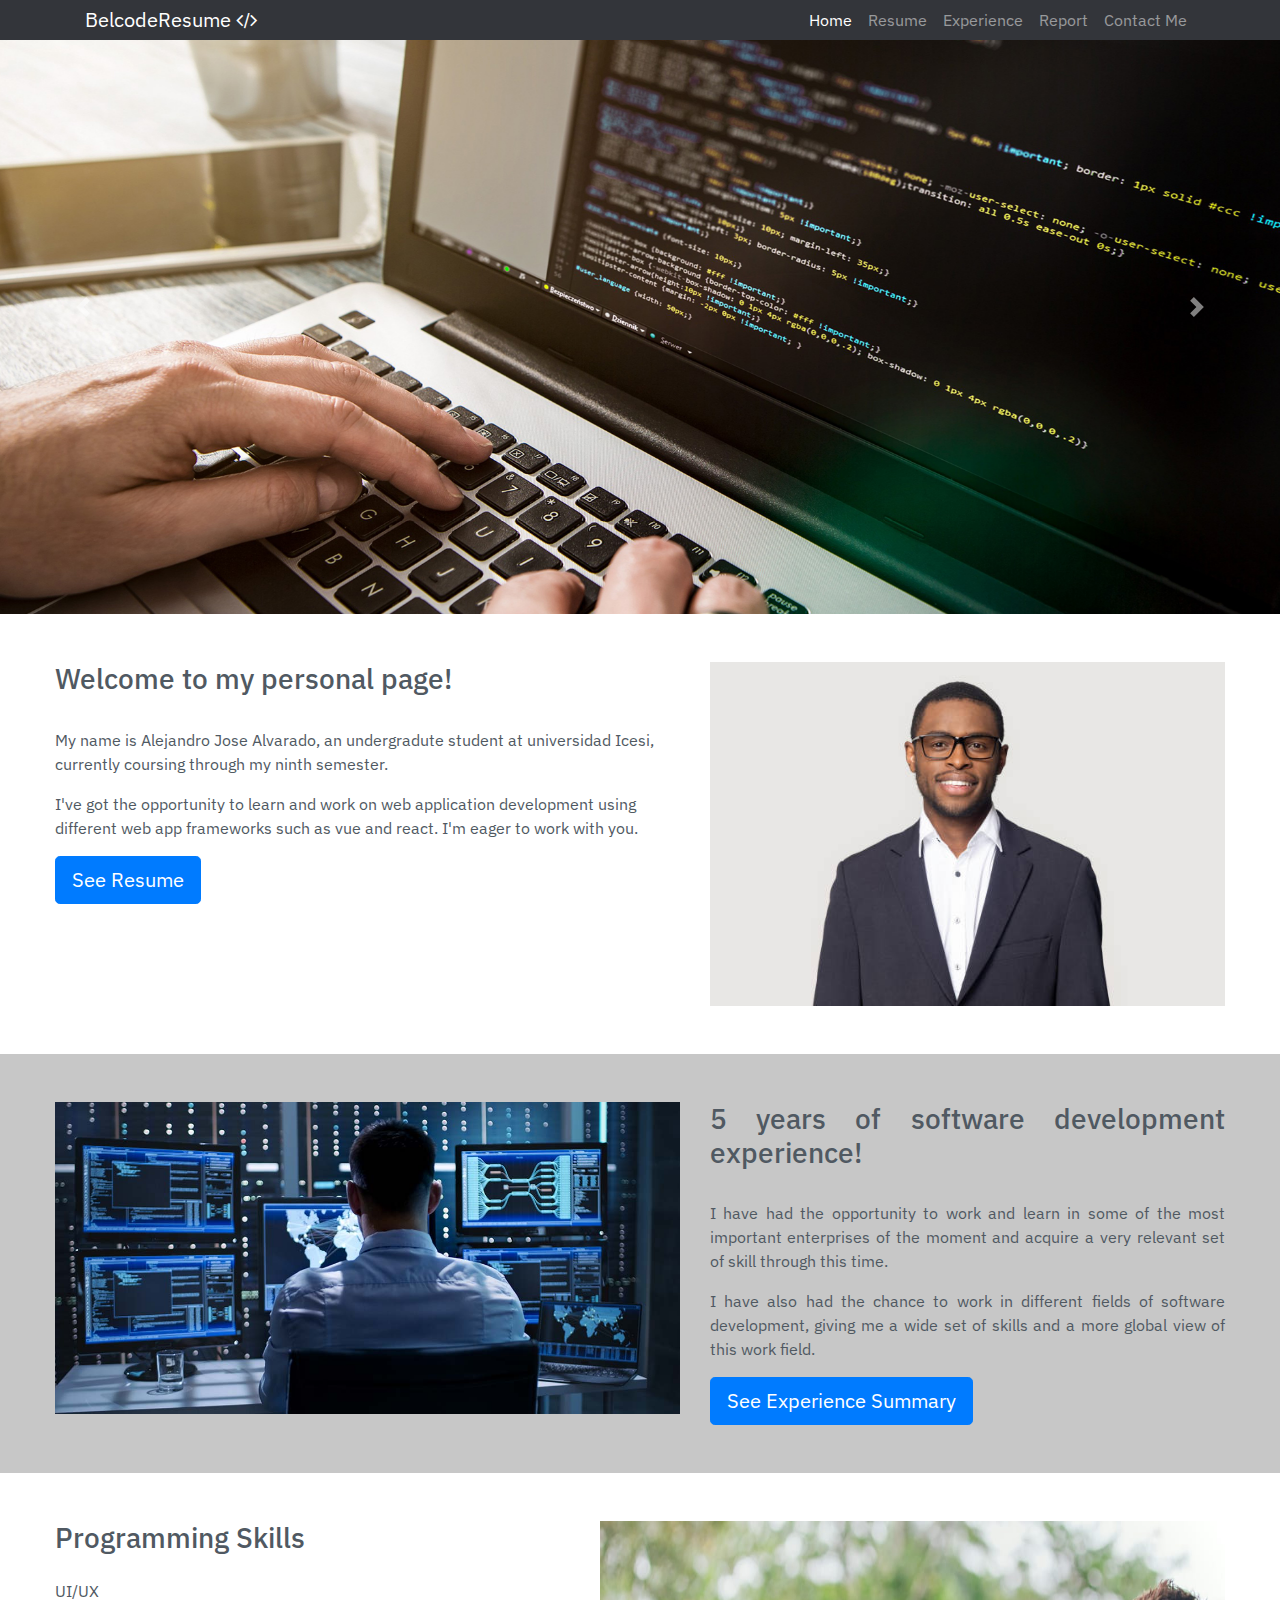
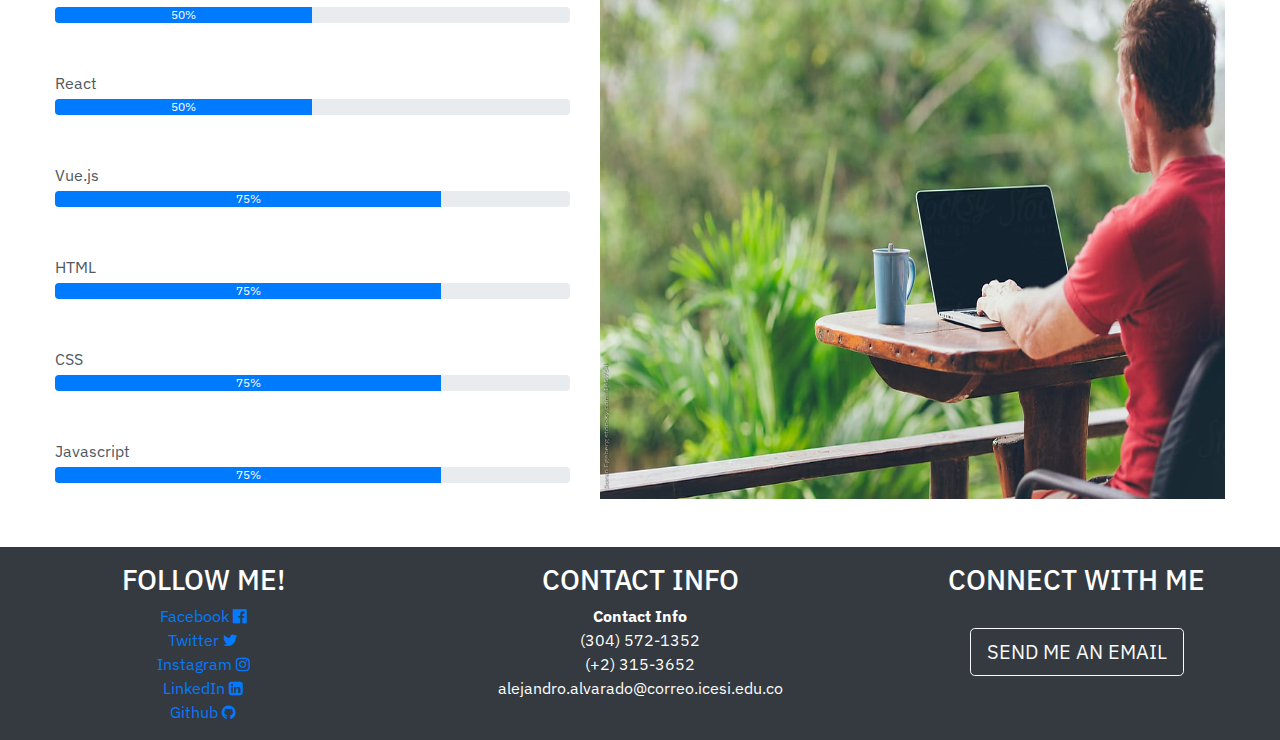
<file: index.html>
<!DOCTYPE html>
<html lang="en">

<head>
    <meta charset="UTF-8">
    <meta name="viewport" content="width=device-width, initial-scale=1.0">
    <title>Document</title>
    <link rel="stylesheet" href="https://stackpath.bootstrapcdn.com/bootstrap/4.5.2/css/bootstrap.min.css"
        integrity="sha384-JcKb8q3iqJ61gNV9KGb8thSsNjpSL0n8PARn9HuZOnIxN0hoP+VmmDGMN5t9UJ0Z" crossorigin="anonymous">
    <link rel="stylesheet" href="https://stackpath.bootstrapcdn.com/font-awesome/4.7.0/css/font-awesome.min.css"
        integrity="sha384-wvfXpqpZZVQGK6TAh5PVlGOfQNHSoD2xbE+QkPxCAFlNEevoEH3Sl0sibVcOQVnN" crossorigin="anonymous">
    <link rel="stylesheet" href="style.css">
</head>

<body>
    <nav class="navbar navbar-expand-sm navbar-dark bg-blue py-0 fixed-top">
        <div class="container">
            <a class="navbar-brand" href="#">BelcodeResume <i class="fa fa-code" aria-hidden="true"></i>
            </a>
            <button class="navbar-toggler" type="button" data-toggle="collapse" data-target="#navbarNav"
                aria-controls="navbarNav" aria-expanded="false" aria-label="Toggle navigation">
                <span class="navbar-toggler-icon"></span>
            </button>
            <div class="collapse navbar-collapse" id="navbarNav">
                <ul class="navbar-nav ml-auto">
                    <li class="nav-item active">
                        <a class="nav-link" href="index.html">Home<span class="sr-only">(current)</span></a>
                    </li>
                    <li class="nav-item">
                        <a class="nav-link" href="resume.html">Resume</a>
                    </li>
                    <li class="nav-item">

                        <a class="nav-link" href="experience.html">Experience
                        </a>
                    </li>
                    <li class="nav-item">
                        <a class="nav-link" href="report.html">Report</a>
                    </li>
                    <li class="nav-item">
                        <a class="nav-link" href="contactus.html">Contact Me</a>
                    </li>
                </ul>
            </div>
        </div>
    </nav>

    <div class="row justify-content-center">
        <div class="carousel slide" data-ride="carousel" id="car">
            <div class="carousel-inner">
                <div class="carousel-item active"><img src="imgs/writing2.jpg"></div>
                <div class="carousel-item"><img src="imgs/react2.png"></div>
                <div class="carousel-item"><img src="imgs/music2.jpg"></div>
            </div>
            <a class="carousel-control-prev" href="#car" role="button" data-slide="prev">
                <span class="carousel-control-prev-icon" aria-hidden="true"></span>
                <span class="sr-only">Previous</span>
            </a>
            <a class="carousel-control-next" href="#car" role="button" data-slide="next">
                <span class="carousel-control-next-icon" aria-hidden="true"></span>
                <span class="sr-only">Next</span>
            </a>
        </div>

    </div>


    <div class="row justify-content-center py-5">
        <div class="col-lg-6">
            <h3 class="pb-4">Welcome to my personal page!</h3>
            <p>My name is Alejandro Jose Alvarado, an undergradute student at universidad Icesi, currently coursing
                through
                my ninth semester.</p>
            <p>I've got the opportunity to learn and work on web application development using different web app
                frameworks such as vue and react. I'm eager to work with you.</p><a class="btn btn-primary btn-lg"
                href="resume.html">See Resume</a>
        </div>

        <div class="col-lg-5"><img class="img-fluid" src="imgs/black.jpg">
        </div>
    </div>



    <div class="row justify-content-center py-5" id="row1">
        <div class="col-lg-6 "><img class="img-fluid" src="imgs/programando.jpg">
        </div>
        <div class="col-lg-5 text-justify">
            <h3 class="pb-4 ">5 years of software development experience!</h3>
            <p>I have had the opportunity to work and learn in some of the most important enterprises of the moment and
                acquire a very relevant set of skill through this time.</p>
            <p>I have also had the chance to work in different fields of software development, giving me a wide set of
                skills and a more global view of this work field.</p><a class="btn btn-primary btn-lg"
                href="experience.html">See Experience Summary</a>
        </div>


    </div>

    <div class="row justify-content-center py-5">
        <div class="col-lg-5">
            <h3 class="mb-4">Programming Skills</h3>
            <div class="row mb-5 ">
                <div class="col">
                    UI/UX<div class="progress mt-1" id="prog">
                        <div class="progress-bar w-50" role="progressbar" aria-valuenow="50" aria-valuemin="0"
                            aria-valuemax="100">50%</div>
                    </div>
                </div>
                
            </div>
            <div class="row mt-4 mb-5">
                <div class="col">
                    React<div class="progress mt-1" id="prog">
                        <div class="progress-bar w-50" role="progressbar" aria-valuenow="50" aria-valuemin="0"
                            aria-valuemax="100">50%</div>
                    </div>
                </div>
                
            </div>
            <div class="row mt-4 mb-5">
                <div class="col">
                    Vue.js<div class="progress mt-1" id="prog">
                        <div class="progress-bar w-75" role="progressbar" aria-valuenow="50" aria-valuemin="0"
                            aria-valuemax="100">75%</div>
                    </div>
                </div>
                
            </div>
            <div class="row mt-4 mb-5">
                <div class="col">
                    HTML<div class="progress mt-1" id="prog">
                        <div class="progress-bar w-75" role="progressbar" aria-valuenow="50" aria-valuemin="0"
                            aria-valuemax="100">75%</div>
                    </div>
                </div>
                
            </div>
            <div class="row mt-4 mb-5">
                <div class="col">
                    CSS<div class="progress mt-1" id="prog">
                        <div class="progress-bar w-75" role="progressbar" aria-valuenow="50" aria-valuemin="0"
                            aria-valuemax="100">75%</div>
                    </div>
                </div>
                
            </div>
            <div class="row mt-4 mb-3">
                <div class="col">
                    Javascript<div class="progress mt-1" id="prog">
                        <div class="progress-bar w-75" role="progressbar" aria-valuenow="50" aria-valuemin="0"
                            aria-valuemax="100">75%</div>
                    </div>
                </div>
                
            </div>
        </div>

        <div class="col-lg-6"><img class="img-fluid" src="imgs/skills.jpg" id="skills">
        </div>
    </div>

    <footer>

        <div class="row text-center py-3 bg-dark text-white">
            <div class="col-md-3 ml-auto">
                <h3 class="text-center">FOLLOW ME!</h3>
                <a href="https://www.facebook.com/alejandro.alvarado.505523">Facebook <i class="fa fa-facebook-official" aria-hidden="true"></i></a><br>

                <a href="index.html">Twitter <i class="fa fa-twitter" aria-hidden="true"></i>
                </a><br>

                <a href="index.html">Instagram <i class="fa fa-instagram" aria-hidden="true"></i></a><br>

                <a href="https://www.linkedin.com/in/alejandroalvaradobar/">LinkedIn <i class="fa fa-linkedin-square"
                        aria-hidden="true"></i></a><br>

                <a href="https://github.com/AlejoAlvarado">Github <i class="fa fa-github" aria-hidden="true"></i></a>


            </div>
            <div class="col-md-4 ml-auto">
                <h3 class="text-center">CONTACT INFO</h3><strong>Contact Info</strong>
                <p>(304) 572-1352<br>
                    (+2) 315-3652<br>
                    alejandro.alvarado@correo.icesi.edu.co</p>
            </div>
            <div class="col-md-4 pb-5">
                <h3 class="text-center">CONNECT WITH ME</h3><br>
                <a class="btn btn-outline-light btn-lg" href="contactus.html">SEND ME AN EMAIL</a>
            </div>

        </div>
        <!--- End of Container -->
    </footer>



    <script src="https://code.jquery.com/jquery-3.5.1.slim.min.js"
        integrity="sha384-DfXdz2htPH0lsSSs5nCTpuj/zy4C+OGpamoFVy38MVBnE+IbbVYUew+OrCXaRkfj"
        crossorigin="anonymous"></script>
    <script src="https://cdn.jsdelivr.net/npm/popper.js@1.16.1/dist/umd/popper.min.js"
        integrity="sha384-9/reFTGAW83EW2RDu2S0VKaIzap3H66lZH81PoYlFhbGU+6BZp6G7niu735Sk7lN"
        crossorigin="anonymous"></script>
    <script src="https://stackpath.bootstrapcdn.com/bootstrap/4.5.2/js/bootstrap.min.js"
        integrity="sha384-B4gt1jrGC7Jh4AgTPSdUtOBvfO8shuf57BaghqFfPlYxofvL8/KUEfYiJOMMV+rV"
        crossorigin="anonymous"></script>
</body>

</html>
</file>
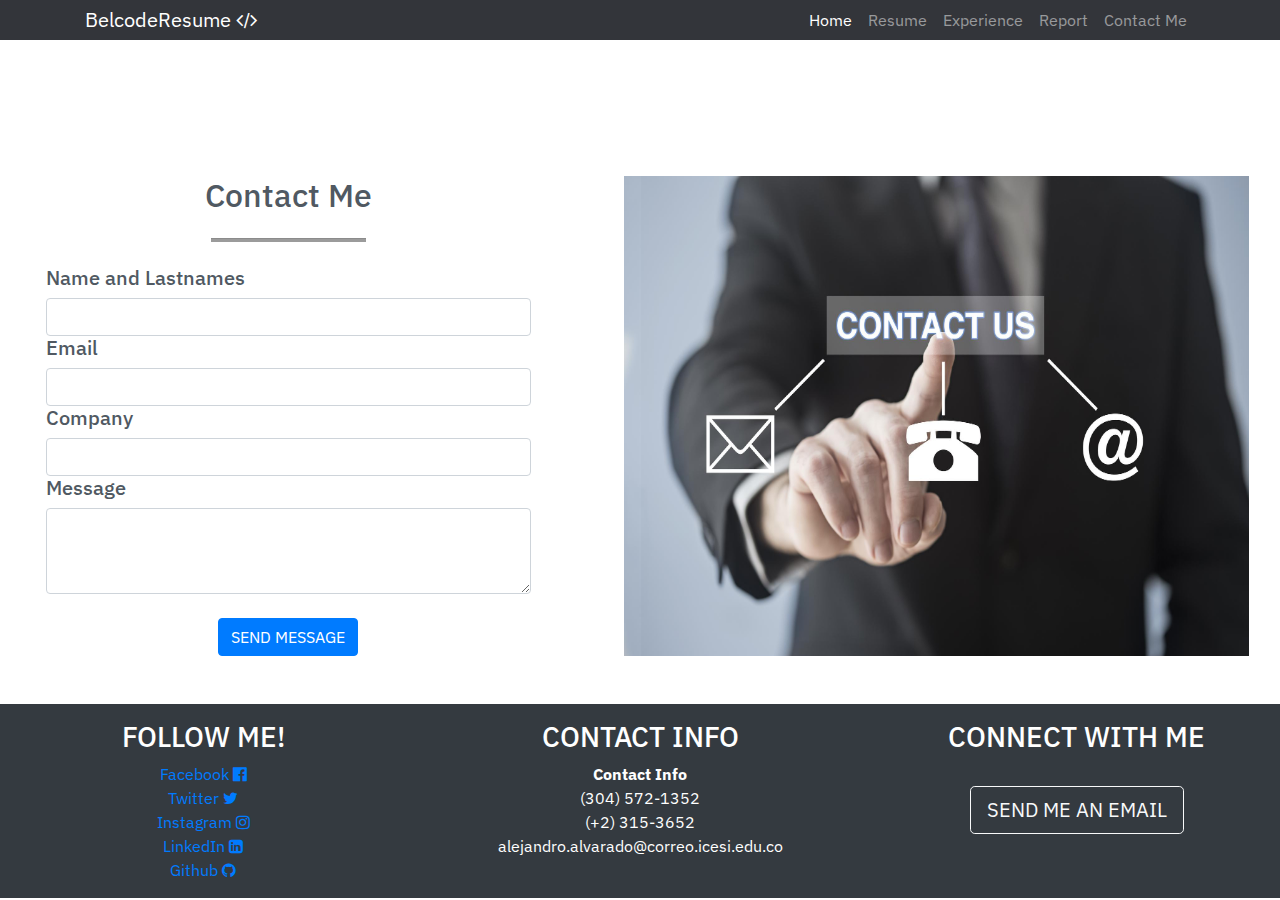
<file: contactus.html>
<!DOCTYPE html>
<html lang="en">

<head>
    <meta charset="UTF-8">
    <meta name="viewport" content="width=device-width, initial-scale=1.0">
    <title>Document</title>
    <link rel="stylesheet" href="https://stackpath.bootstrapcdn.com/bootstrap/4.5.2/css/bootstrap.min.css"
        integrity="sha384-JcKb8q3iqJ61gNV9KGb8thSsNjpSL0n8PARn9HuZOnIxN0hoP+VmmDGMN5t9UJ0Z" crossorigin="anonymous">
    <link rel="stylesheet" href="https://stackpath.bootstrapcdn.com/font-awesome/4.7.0/css/font-awesome.min.css"
        integrity="sha384-wvfXpqpZZVQGK6TAh5PVlGOfQNHSoD2xbE+QkPxCAFlNEevoEH3Sl0sibVcOQVnN" crossorigin="anonymous">
    <link rel="stylesheet" href="style.css">
</head>

<body>
    <nav class="navbar navbar-expand-sm navbar-dark bg-blue py-0 fixed-top">
        <div class="container">
            <a class="navbar-brand" href="#">BelcodeResume <i class="fa fa-code" aria-hidden="true"></i>
            </a>
            <button class="navbar-toggler" type="button" data-toggle="collapse" data-target="#navbarNav"
                aria-controls="navbarNav" aria-expanded="false" aria-label="Toggle navigation">
                <span class="navbar-toggler-icon"></span>
            </button>
            <div class="collapse navbar-collapse" id="navbarNav">
                <ul class="navbar-nav ml-auto">
                    <li class="nav-item active">
                        <a class="nav-link" href="index.html">Home<span class="sr-only">(current)</span></a>
                    </li>
                    <li class="nav-item">
                        <a class="nav-link" href="resume.html">Resume</a>
                    </li>
                    <li class="nav-item">

                        <a class="nav-link" href="experience.html">Experience
                        </a>
                    </li>
                    <li class="nav-item">
                        <a class="nav-link" href="report.html">Report</a>
                    </li>
                    <li class="nav-item">
                        <a class="nav-link" href="contactus.html">Contact Me</a>
                    </li>
                </ul>
            </div>
        </div>
    </nav>

    <div class="row justify-content-center py-5" id="rowcontact">
        <div class="col-lg-5 text-justify">
            <h2 class="text-center">Contact Me</h2>
            <hr class="my-4" id="hrcont">
            <div class="container">
                <h5 id="context">Name and Lastnames</h5>
                <input type="text" aria-label="First name" class="form-control" id="contactext">
                <h5 id="context">Email</h5>
                <input type="text" aria-label="Last name" class="form-control" id="contactext">
                <h5 id="context">Company</h5>
                <input type="text" aria-label="Last name" class="form-control" id="contactext">
                <h5 id="context">Message</h5>
                <textarea rows="3" aria-label="Last name" class="form-control" id="contactext"></textarea>

                <div class="text-center">
                    <a class="btn btn-primary btn-large mt-4" href="#">SEND MESSAGE</a>
                </div>
            </div>
        </div>
        <div class="col-lg-6 ml-5">
            <img class="img-fluid" src="imgs/contact.jpg" id="contact">

        </div>


    </div>


    <footer>

        <div class="row text-center py-3 bg-dark text-white">
            <div class="col-md-3 ml-auto">
                <h3 class="text-center">FOLLOW ME!</h3>
                <a href="https://www.facebook.com/alejandro.alvarado.505523">Facebook <i class="fa fa-facebook-official" aria-hidden="true"></i></a><br>

                <a href="index.html">Twitter <i class="fa fa-twitter" aria-hidden="true"></i>
                </a><br>

                <a href="index.html">Instagram <i class="fa fa-instagram" aria-hidden="true"></i></a><br>

                <a href="https://www.linkedin.com/in/alejandroalvaradobar/">LinkedIn <i class="fa fa-linkedin-square"
                        aria-hidden="true"></i></a><br>

                <a href="https://github.com/AlejoAlvarado">Github <i class="fa fa-github" aria-hidden="true"></i></a>


            </div>
            <div class="col-md-4 ml-auto">
                <h3 class="text-center">CONTACT INFO</h3><strong>Contact Info</strong>
                <p>(304) 572-1352<br>
                    (+2) 315-3652<br>
                    alejandro.alvarado@correo.icesi.edu.co</p>
            </div>
            <div class="col-md-4 pb-5">
                <h3 class="text-center">CONNECT WITH ME</h3><br>
                <a class="btn btn-outline-light btn-lg" href="contactus.html">SEND ME AN EMAIL</a>
            </div>

        </div>
        <!--- End of Container -->
    </footer>



    <script src="https://code.jquery.com/jquery-3.5.1.slim.min.js"
        integrity="sha384-DfXdz2htPH0lsSSs5nCTpuj/zy4C+OGpamoFVy38MVBnE+IbbVYUew+OrCXaRkfj"
        crossorigin="anonymous"></script>
    <script src="https://cdn.jsdelivr.net/npm/popper.js@1.16.1/dist/umd/popper.min.js"
        integrity="sha384-9/reFTGAW83EW2RDu2S0VKaIzap3H66lZH81PoYlFhbGU+6BZp6G7niu735Sk7lN"
        crossorigin="anonymous"></script>
    <script src="https://stackpath.bootstrapcdn.com/bootstrap/4.5.2/js/bootstrap.min.js"
        integrity="sha384-B4gt1jrGC7Jh4AgTPSdUtOBvfO8shuf57BaghqFfPlYxofvL8/KUEfYiJOMMV+rV"
        crossorigin="anonymous"></script>
</body>

</html>
</file>
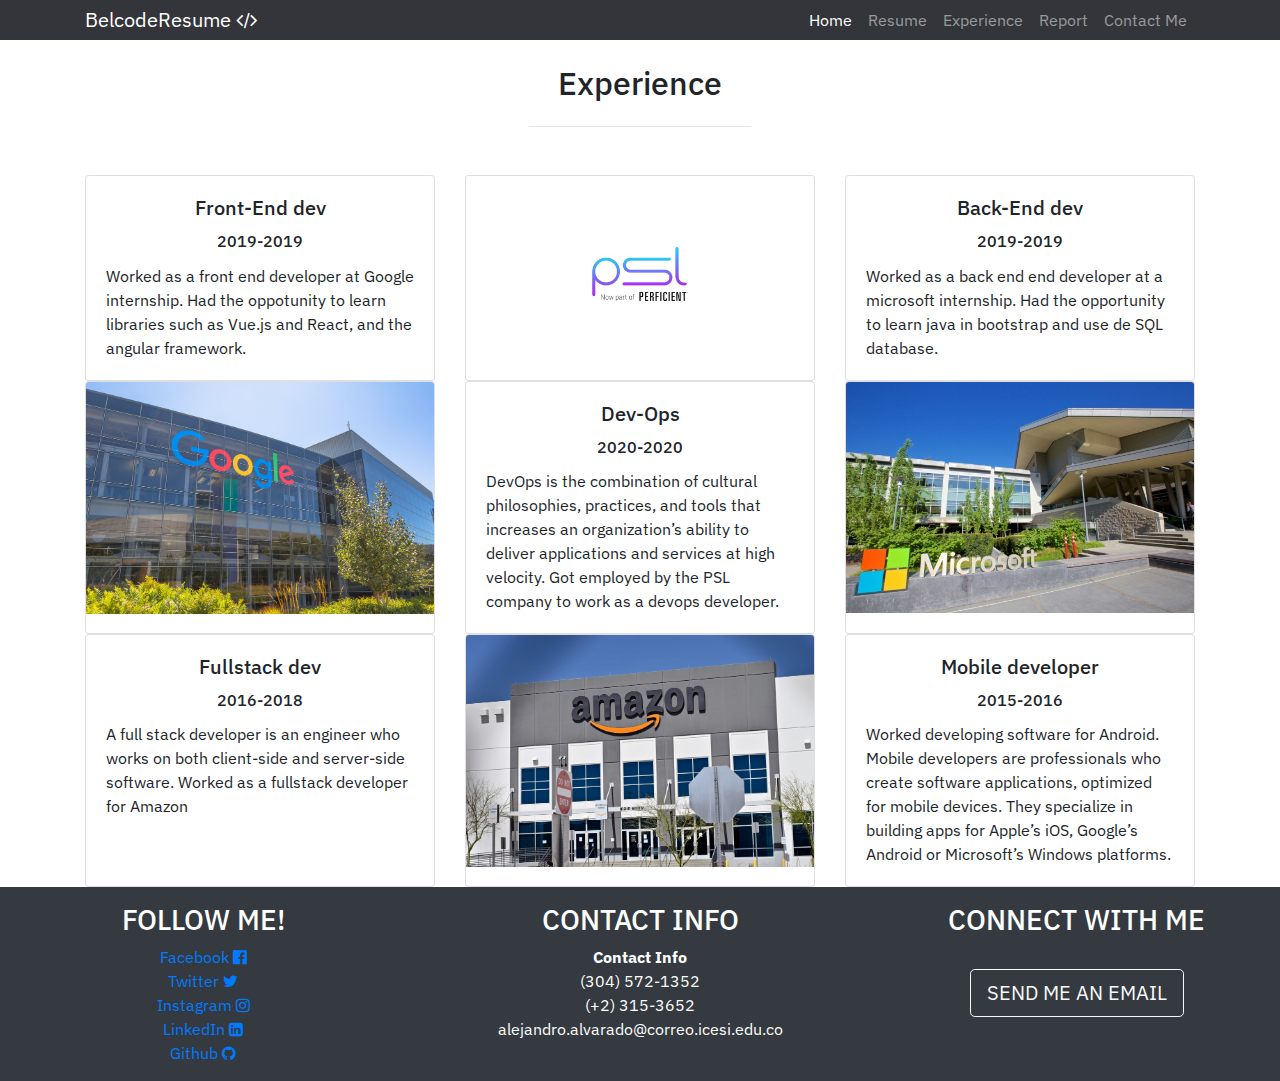
<file: experience.html>
<!DOCTYPE html>
<html lang="en">

<head>
    <meta charset="UTF-8">
    <meta name="viewport" content="width=device-width, initial-scale=1.0">
    <title>Document</title>
    <link rel="stylesheet" href="https://stackpath.bootstrapcdn.com/bootstrap/4.5.2/css/bootstrap.min.css"
        integrity="sha384-JcKb8q3iqJ61gNV9KGb8thSsNjpSL0n8PARn9HuZOnIxN0hoP+VmmDGMN5t9UJ0Z" crossorigin="anonymous">
    <link rel="stylesheet" href="https://stackpath.bootstrapcdn.com/font-awesome/4.7.0/css/font-awesome.min.css"
        integrity="sha384-wvfXpqpZZVQGK6TAh5PVlGOfQNHSoD2xbE+QkPxCAFlNEevoEH3Sl0sibVcOQVnN" crossorigin="anonymous">
    <link rel="stylesheet" href="resume.css">
</head>

<body>
    <nav class="navbar navbar-expand-sm navbar-dark bg-blue py-0 fixed-top">
        <div class="container">
            <a class="navbar-brand" href="#">BelcodeResume <i class="fa fa-code" aria-hidden="true"></i>
            </a>
            <button class="navbar-toggler" type="button" data-toggle="collapse" data-target="#navbarNav"
                aria-controls="navbarNav" aria-expanded="false" aria-label="Toggle navigation">
                <span class="navbar-toggler-icon"></span>
            </button>
            <div class="collapse navbar-collapse" id="navbarNav">
                <ul class="navbar-nav ml-auto">
                    <li class="nav-item active">
                        <a class="nav-link" href="index.html">Home<span class="sr-only">(current)</span></a>
                    </li>
                    <li class="nav-item">
                        <a class="nav-link" href="resume.html">Resume</a>
                    </li>
                    <li class="nav-item">

                        <a class="nav-link" href="experience.html">Experience
                        </a>
                    </li>
                    <li class="nav-item">
                        <a class="nav-link" href="report.html">Report</a>
                    </li>
                    <li class="nav-item">
                        <a class="nav-link" href="contactus.html">Contact Me</a>
                    </li>
                </ul>
            </div>
        </div>
    </nav>

    <div class="container text-center" id="exp">
        <div>
            <h2>Experience</h2>
            <hr class="my-4" id="hrexp">
        </div>
    </div>

    <div class="container mt-5">
        <!-- <div class="col-lg-4">
            <div class="card" style="width: 18rem;">
                <div class="card-body">
                    <h5 class="card-title">Special title treatment</h5>
                    <p class="card-text">With supporting text below as a natural lead-in to additional content.</p>
                    <a href="#" class="btn btn-primary">Go somewhere</a>
                </div>
            </div>

            <div class="card text-center" style="width: 18rem;">
                <div class="card-body">
                    <h5 class="card-title">Special title treatment</h5>
                    <p class="card-text">With supporting text below as a natural lead-in to additional content.</p>
                    <a href="#" class="btn btn-primary">Go somewhere</a>
                </div>
            </div>
            <div class="card text-right" style="width: 18rem;">
                <div class="card-body">
                    <h5 class="card-title">Special title treatment</h5>
                    <p class="card-text">With supporting text below as a natural lead-in to additional content.</p>
                    <a href="#" class="btn btn-primary">Go somewhere</a>
                </div>
            </div>
        </div>
        <div class="col-lg-4">
            <div class="card" style="width: 18rem;">
                <div class="card-body">
                    <h5 class="card-title">Special title treatment</h5>
                    <p class="card-text">With supporting text below as a natural lead-in to additional content.</p>
                    <a href="#" class="btn btn-primary">Go somewhere</a>
                </div>
            </div>

            <div class="card text-center" style="width: 18rem;">
                <div class="card-body">
                    <h5 class="card-title">Special title treatment</h5>
                    <p class="card-text">With supporting text below as a natural lead-in to additional content.</p>
                    <a href="#" class="btn btn-primary">Go somewhere</a>
                </div>
            </div>
            <div class="card text-right" style="width: 18rem;">
                <div class="card-body">
                    <h5 class="card-title">Special title treatment</h5>
                    <p class="card-text">With supporting text below as a natural lead-in to additional content.</p>
                    <a href="#" class="btn btn-primary">Go somewhere</a>
                </div>
            </div>
        </div> -->
        <div class="card-deck">

            <div class="card">
                <div class="card-body">
                    <h5 class="card-title text-center">Front-End dev</h5>
                    <h6 class="card-title text-center">2019-2019</h6>
                    <p class="card-text">Worked as a front end developer at Google internship. Had the oppotunity to
                        learn libraries such as Vue.js and React, and the angular framework.</p>
                </div>
            </div>


            <div class="card">
                <img src="imgs/psl.jpg" class="card-img-top" alt="...">
            </div>


            <div class="card">
                <div class="card-body">
                    <h5 class="card-title text-center">Back-End dev</h5>
                    <h6 class="card-title text-center">2019-2019</h6>
                    <p class="card-text">Worked as a back end end developer at a microsoft internship. Had the
                        opportunity to
                        learn java in bootstrap and use de SQL database.</p>
                </div>
            </div>
        </div>

        <div class="card-deck">
            <div class="card">
                <img src="imgs/Google.jpg" class="card-img-top" alt="...">
            </div>


            <div class="card">
                <div class="card-body">
                    <h5 class="card-title text-center">Dev-Ops</h5>
                    <h6 class="card-title text-center">2020-2020</h6>
                    <p class="card-text">DevOps is the combination of cultural philosophies, practices, and tools
                        that increases an organization’s ability to deliver applications and services at high
                        velocity. Got employed by the PSL company to work as a devops developer.</p>
                </div>
            </div>


            <div class="card">
                <img src="imgs/microsoft.jpg" class="card-img-top" alt="...">
            </div>
        </div>

        <div class="card-deck">
            <div class="card">
                <div class="card-body">
                    <h5 class="card-title text-center">Fullstack dev</h5>
                    <h6 class="card-title text-center">2016-2018</h6>
                    <p class="card-text">A full stack developer is an engineer who works on both client-side and
                        server-side software. Worked as a fullstack developer for Amazon</p>
                </div>
            </div>


            <div class="card">
                <img src="imgs/Amazon.jpg" class="card-img-top" alt="...">
            </div>

            <div class="card">
                <div class="card-body">
                    <h5 class="card-title text-center">Mobile developer</h5>
                    <h6 class="card-title text-center">2015-2016</h6>
                    <p class="card-text">Worked developing software for Android. Mobile developers are professionals
                        who create software applications,
                        optimized for mobile devices. They specialize in building apps for Apple’s iOS, Google’s
                        Android or Microsoft’s Windows platforms.</p>
                </div>
            </div>

        </div>
    </div>

    <footer>

        <div class="row text-center py-3 bg-dark text-white">
            <div class="col-md-3 ml-auto">
                <h3 class="text-center">FOLLOW ME!</h3>
                <a href="https://www.facebook.com/alejandro.alvarado.505523">Facebook <i class="fa fa-facebook-official" aria-hidden="true"></i></a><br>

                <a href="index.html">Twitter <i class="fa fa-twitter" aria-hidden="true"></i>
                </a><br>

                <a href="index.html">Instagram <i class="fa fa-instagram" aria-hidden="true"></i></a><br>

                <a href="https://www.linkedin.com/in/alejandroalvaradobar/">LinkedIn <i class="fa fa-linkedin-square"
                        aria-hidden="true"></i></a><br>

                <a href="https://github.com/AlejoAlvarado">Github <i class="fa fa-github" aria-hidden="true"></i></a>


            </div>
            <div class="col-md-4 ml-auto">
                <h3 class="text-center">CONTACT INFO</h3><strong>Contact Info</strong>
                <p>(304) 572-1352<br>
                    (+2) 315-3652<br>
                    alejandro.alvarado@correo.icesi.edu.co</p>
            </div>
            <div class="col-md-4 pb-5">
                <h3 class="text-center">CONNECT WITH ME</h3><br>
                <a class="btn btn-outline-light btn-lg" href="contactus.html">SEND ME AN EMAIL</a>
            </div>

        </div>
        <!--- End of Container -->
    </footer>

    <script src="https://code.jquery.com/jquery-3.5.1.slim.min.js"
        integrity="sha384-DfXdz2htPH0lsSSs5nCTpuj/zy4C+OGpamoFVy38MVBnE+IbbVYUew+OrCXaRkfj"
        crossorigin="anonymous"></script>
    <script src="https://cdn.jsdelivr.net/npm/popper.js@1.16.1/dist/umd/popper.min.js"
        integrity="sha384-9/reFTGAW83EW2RDu2S0VKaIzap3H66lZH81PoYlFhbGU+6BZp6G7niu735Sk7lN"
        crossorigin="anonymous"></script>
    <script src="https://stackpath.bootstrapcdn.com/bootstrap/4.5.2/js/bootstrap.min.js"
        integrity="sha384-B4gt1jrGC7Jh4AgTPSdUtOBvfO8shuf57BaghqFfPlYxofvL8/KUEfYiJOMMV+rV"
        crossorigin="anonymous"></script>
</body>

</html>
</file>
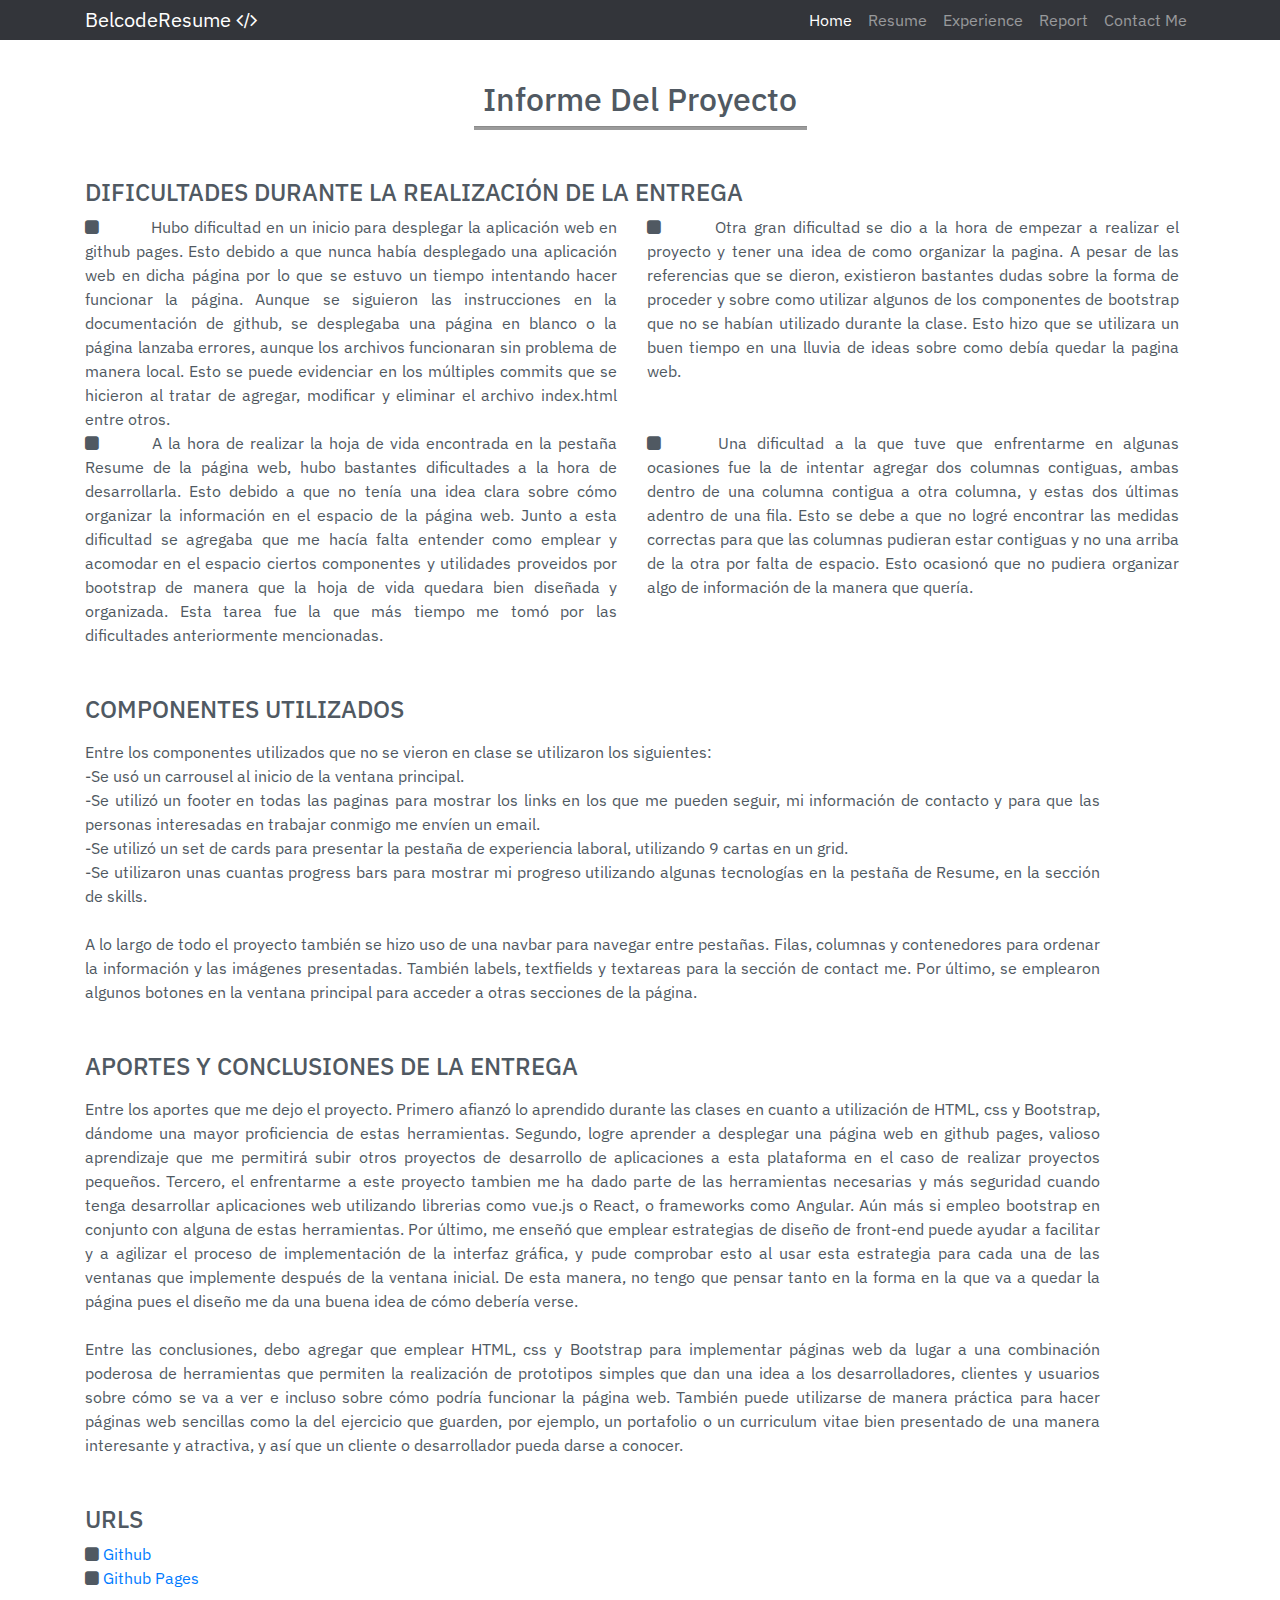
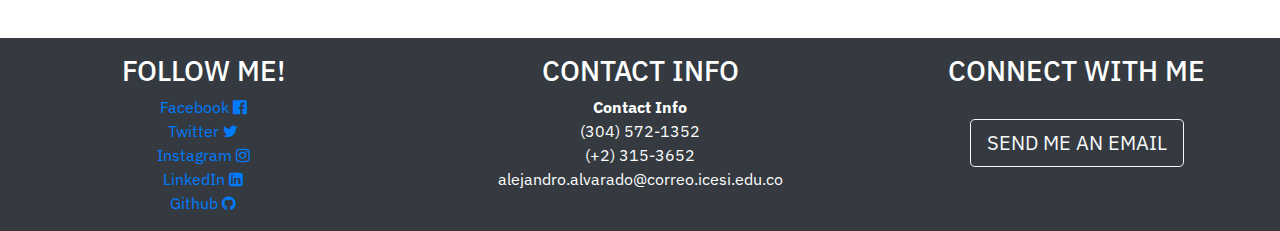
<file: report.html>
<!DOCTYPE html>
<html lang="en">

<head>
    <meta charset="UTF-8">
    <meta name="viewport" content="width=device-width, initial-scale=1.0">
    <title>Document</title>
    <link rel="stylesheet" href="https://stackpath.bootstrapcdn.com/bootstrap/4.5.2/css/bootstrap.min.css"
        integrity="sha384-JcKb8q3iqJ61gNV9KGb8thSsNjpSL0n8PARn9HuZOnIxN0hoP+VmmDGMN5t9UJ0Z" crossorigin="anonymous">
    <link rel="stylesheet" href="https://stackpath.bootstrapcdn.com/font-awesome/4.7.0/css/font-awesome.min.css"
        integrity="sha384-wvfXpqpZZVQGK6TAh5PVlGOfQNHSoD2xbE+QkPxCAFlNEevoEH3Sl0sibVcOQVnN" crossorigin="anonymous">
    <link rel="stylesheet" href="style.css">
</head>

<body>
    <nav class="navbar navbar-expand-sm navbar-dark bg-blue py-0 fixed-top">
        <div class="container">
            <a class="navbar-brand" href="#">BelcodeResume <i class="fa fa-code" aria-hidden="true"></i>
            </a>
            <button class="navbar-toggler" type="button" data-toggle="collapse" data-target="#navbarNav"
                aria-controls="navbarNav" aria-expanded="false" aria-label="Toggle navigation">
                <span class="navbar-toggler-icon"></span>
            </button>
            <div class="collapse navbar-collapse" id="navbarNav">
                <ul class="navbar-nav ml-auto">
                    <li class="nav-item active">
                        <a class="nav-link" href="index.html">Home<span class="sr-only">(current)</span></a>
                    </li>
                    <li class="nav-item">
                        <a class="nav-link" href="resume.html">Resume</a>
                    </li>
                    <li class="nav-item">

                        <a class="nav-link" href="experience.html">Experience
                        </a>
                    </li>
                    <li class="nav-item">
                        <a class="nav-link" href="report.html">Report</a>
                    </li>
                    <li class="nav-item">
                        <a class="nav-link" href="contactus.html">Contact Me</a>
                    </li>
                </ul>
            </div>
        </div>
    </nav>

    <div class="container text-justify mb-5" id="repcontainer">
        <div>
            <h2 class="text-center">Informe Del Proyecto</h2>
            <hr class="mt-2" id="hrcont">
        </div>
        <div class="row mt-5">
            <div class="col-md-12">
                <h4 id="profile">DIFICULTADES DURANTE LA REALIZACIÓN DE LA ENTREGA</h4>
            </div>
        </div>

        <div class="row">
            <div class="col-md">
                <div>
                    <i class="fa fa-square" aria-hidden="true"></i>
                    <span id="dificultades">Hubo dificultad en un inicio para desplegar la aplicación web en github
                        pages. Esto debido a que nunca había desplegado una aplicación web en dicha página por lo que se
                        estuvo un tiempo intentando hacer funcionar la página. Aunque se siguieron las instrucciones en
                        la documentación de github, se desplegaba una página en blanco o la página lanzaba errores,
                        aunque los archivos funcionaran sin problema de manera local. Esto se puede evidenciar en los
                        múltiples commits que se hicieron al tratar de agregar, modificar y eliminar el archivo
                        index.html entre otros.</span>
                </div>
            </div>
            <div class="col-md mr-3">
                <div>
                    <i class="fa fa-square" aria-hidden="true"></i>
                    <span class="text-justify" id="dificultades">Otra gran dificultad se dio a la hora de empezar a
                        realizar el proyecto y tener una idea de como organizar la pagina. A pesar de las referencias
                        que se dieron, existieron bastantes dudas sobre la forma de proceder y sobre como utilizar
                        algunos de los componentes de bootstrap que no se habían utilizado durante la clase. Esto hizo
                        que se utilizara un buen tiempo en una lluvia de ideas sobre como debía quedar la pagina web.
                    </span>
                </div>
            </div>
        </div>

        <div class="row">
            <div class="col-md">
                <div>
                    <i class="fa fa-square" aria-hidden="true"></i>
                    <span id="dificultades">A la hora de realizar la hoja de vida encontrada en la pestaña Resume de la
                        página web, hubo bastantes dificultades a la hora de desarrollarla. Esto debido a que no tenía
                        una idea clara sobre cómo organizar la información en el espacio de la página web. Junto a esta
                        dificultad se agregaba que me hacía falta entender como emplear y acomodar en el espacio ciertos
                        componentes y utilidades proveidos por bootstrap de manera que la hoja de vida quedara bien
                        diseñada y organizada. Esta tarea fue la que más tiempo me tomó por las dificultades
                        anteriormente mencionadas.</span>
                </div>
            </div>
            <div class="col-md mr-3">
                <div>
                    <i class="fa fa-square" aria-hidden="true"></i>
                    <span id="dificultades">Una dificultad a la que tuve que enfrentarme en algunas ocasiones fue la de
                        intentar agregar dos columnas contiguas, ambas dentro de una columna contigua a otra columna, y
                        estas dos últimas adentro de una fila. Esto se debe a que no logré encontrar las medidas
                        correctas para que las columnas pudieran estar contiguas y no una arriba de la otra por falta de
                        espacio. Esto ocasionó que no pudiera organizar algo de información de la manera que
                        quería.</span>
                </div>
            </div>
        </div>


        <div class="row mt-5">
            <div class="col-md-12">
                <h4 id="profile">COMPONENTES UTILIZADOS</h4>
            </div>
        </div>

        <div class="row mt-2">
            <div class="col-md-11">
                <div>
                    Entre los componentes utilizados que no se vieron en clase se utilizaron los siguientes:<br>
                    -Se usó un carrousel al inicio de la ventana principal.<br>
                    -Se utilizó un footer en todas las paginas para mostrar los links en los que me pueden seguir, mi
                    información de contacto y para que las personas interesadas en trabajar conmigo me envíen un
                    email.<br>
                    -Se utilizó un set de cards para presentar la pestaña de experiencia laboral, utilizando 9 cartas en
                    un grid.<br>
                    -Se utilizaron unas cuantas progress bars para mostrar mi progreso utilizando algunas tecnologías en
                    la pestaña de Resume, en la sección de skills.<br><br>

                    A lo largo de todo el proyecto también se hizo uso de una navbar para navegar entre pestañas. Filas,
                    columnas y contenedores para ordenar la información y las imágenes presentadas. También labels,
                    textfields y textareas para la sección de contact me. Por último, se emplearon algunos botones en la
                    ventana principal para acceder a otras secciones de la página.

                </div>
            </div>
        </div>


        <div class="row mt-5">
            <div class="col-md-12">
                <h4 id="profile">APORTES Y CONCLUSIONES DE LA ENTREGA</h4>
            </div>
        </div>

        <div class="row mt-2">
            <div class="col-md-11">
                <div>
                    Entre los aportes que me dejo el proyecto. Primero afianzó lo aprendido durante las clases en cuanto
                    a utilización de HTML, css y Bootstrap, dándome una mayor proficiencia de estas herramientas.
                    Segundo, logre aprender a desplegar una página web en github pages, valioso aprendizaje que me
                    permitirá subir otros proyectos de desarrollo de aplicaciones a esta plataforma en el caso de
                    realizar proyectos pequeños. Tercero, el enfrentarme a este proyecto tambien me ha dado parte de las
                    herramientas necesarias y más seguridad cuando tenga desarrollar aplicaciones web utilizando
                    librerias como vue.js o React, o frameworks como Angular. Aún más si empleo bootstrap en conjunto
                    con alguna de estas herramientas. Por último, me enseñó que emplear estrategias de diseño de
                    front-end puede ayudar a facilitar y a agilizar el proceso de implementación de la interfaz gráfica,
                    y pude comprobar esto al usar esta estrategia para cada una de las ventanas que implemente después
                    de la ventana inicial. De esta manera, no tengo que pensar tanto en la forma en la que va a quedar
                    la página pues el diseño me da una buena idea de cómo debería verse.<br><br>

                    Entre las conclusiones, debo agregar que emplear HTML, css y Bootstrap para implementar páginas web
                    da lugar a una combinación poderosa de herramientas que permiten la realización de prototipos
                    simples que dan una idea a los desarrolladores, clientes y usuarios sobre cómo se va a ver e incluso
                    sobre cómo podría funcionar la página web. También puede utilizarse de manera práctica para hacer
                    páginas web sencillas como la del ejercicio que guarden, por ejemplo, un portafolio o un curriculum
                    vitae bien presentado de una manera interesante y atractiva, y así que un cliente o desarrollador
                    pueda darse a conocer.

                </div>
            </div>
        </div>

        <div class="row mt-5">
            <div class="col-md-12">
                <h4 id="profile">URLS</h4>
            </div>
        </div>

        <div class="row">
            <div class="col-md">
                <div>
                    <i class="fa fa-square" aria-hidden="true"></i>
                    <a href="https://github.com/AlejoAlvarado/curriculumwebpage">Github
                    </a>
                </div>
                <div>
                    <i class="fa fa-square" aria-hidden="true"></i>
                    <a href="https://alejoalvarado.github.io/curriculumwebpage/">Github Pages
                    </a>
                </div>
            </div>
        </div>
    </div>

    <footer>

        <div class="row text-center py-3 bg-dark text-white">
            <div class="col-md-3 ml-auto">
                <h3 class="text-center">FOLLOW ME!</h3>
                <a href="https://www.facebook.com/alejandro.alvarado.505523">Facebook <i class="fa fa-facebook-official"
                        aria-hidden="true"></i></a><br>

                <a href="index.html">Twitter <i class="fa fa-twitter" aria-hidden="true"></i>
                </a><br>

                <a href="index.html">Instagram <i class="fa fa-instagram" aria-hidden="true"></i></a><br>

                <a href="https://www.linkedin.com/in/alejandroalvaradobar/">LinkedIn <i class="fa fa-linkedin-square"
                        aria-hidden="true"></i></a><br>

                <a href="https://github.com/AlejoAlvarado">Github <i class="fa fa-github" aria-hidden="true"></i></a>


            </div>
            <div class="col-md-4 ml-auto">
                <h3 class="text-center">CONTACT INFO</h3><strong>Contact Info</strong>
                <p>(304) 572-1352<br>
                    (+2) 315-3652<br>
                    alejandro.alvarado@correo.icesi.edu.co</p>
            </div>
            <div class="col-md-4 pb-5">
                <h3 class="text-center">CONNECT WITH ME</h3><br>
                <a class="btn btn-outline-light btn-lg" href="contactus.html">SEND ME AN EMAIL</a>
            </div>

        </div>
        <!--- End of Container -->
    </footer>

    <script src="https://code.jquery.com/jquery-3.5.1.slim.min.js"
        integrity="sha384-DfXdz2htPH0lsSSs5nCTpuj/zy4C+OGpamoFVy38MVBnE+IbbVYUew+OrCXaRkfj"
        crossorigin="anonymous"></script>
    <script src="https://cdn.jsdelivr.net/npm/popper.js@1.16.1/dist/umd/popper.min.js"
        integrity="sha384-9/reFTGAW83EW2RDu2S0VKaIzap3H66lZH81PoYlFhbGU+6BZp6G7niu735Sk7lN"
        crossorigin="anonymous"></script>
    <script src="https://stackpath.bootstrapcdn.com/bootstrap/4.5.2/js/bootstrap.min.js"
        integrity="sha384-B4gt1jrGC7Jh4AgTPSdUtOBvfO8shuf57BaghqFfPlYxofvL8/KUEfYiJOMMV+rV"
        crossorigin="anonymous"></script>
</body>

</html>
</file>
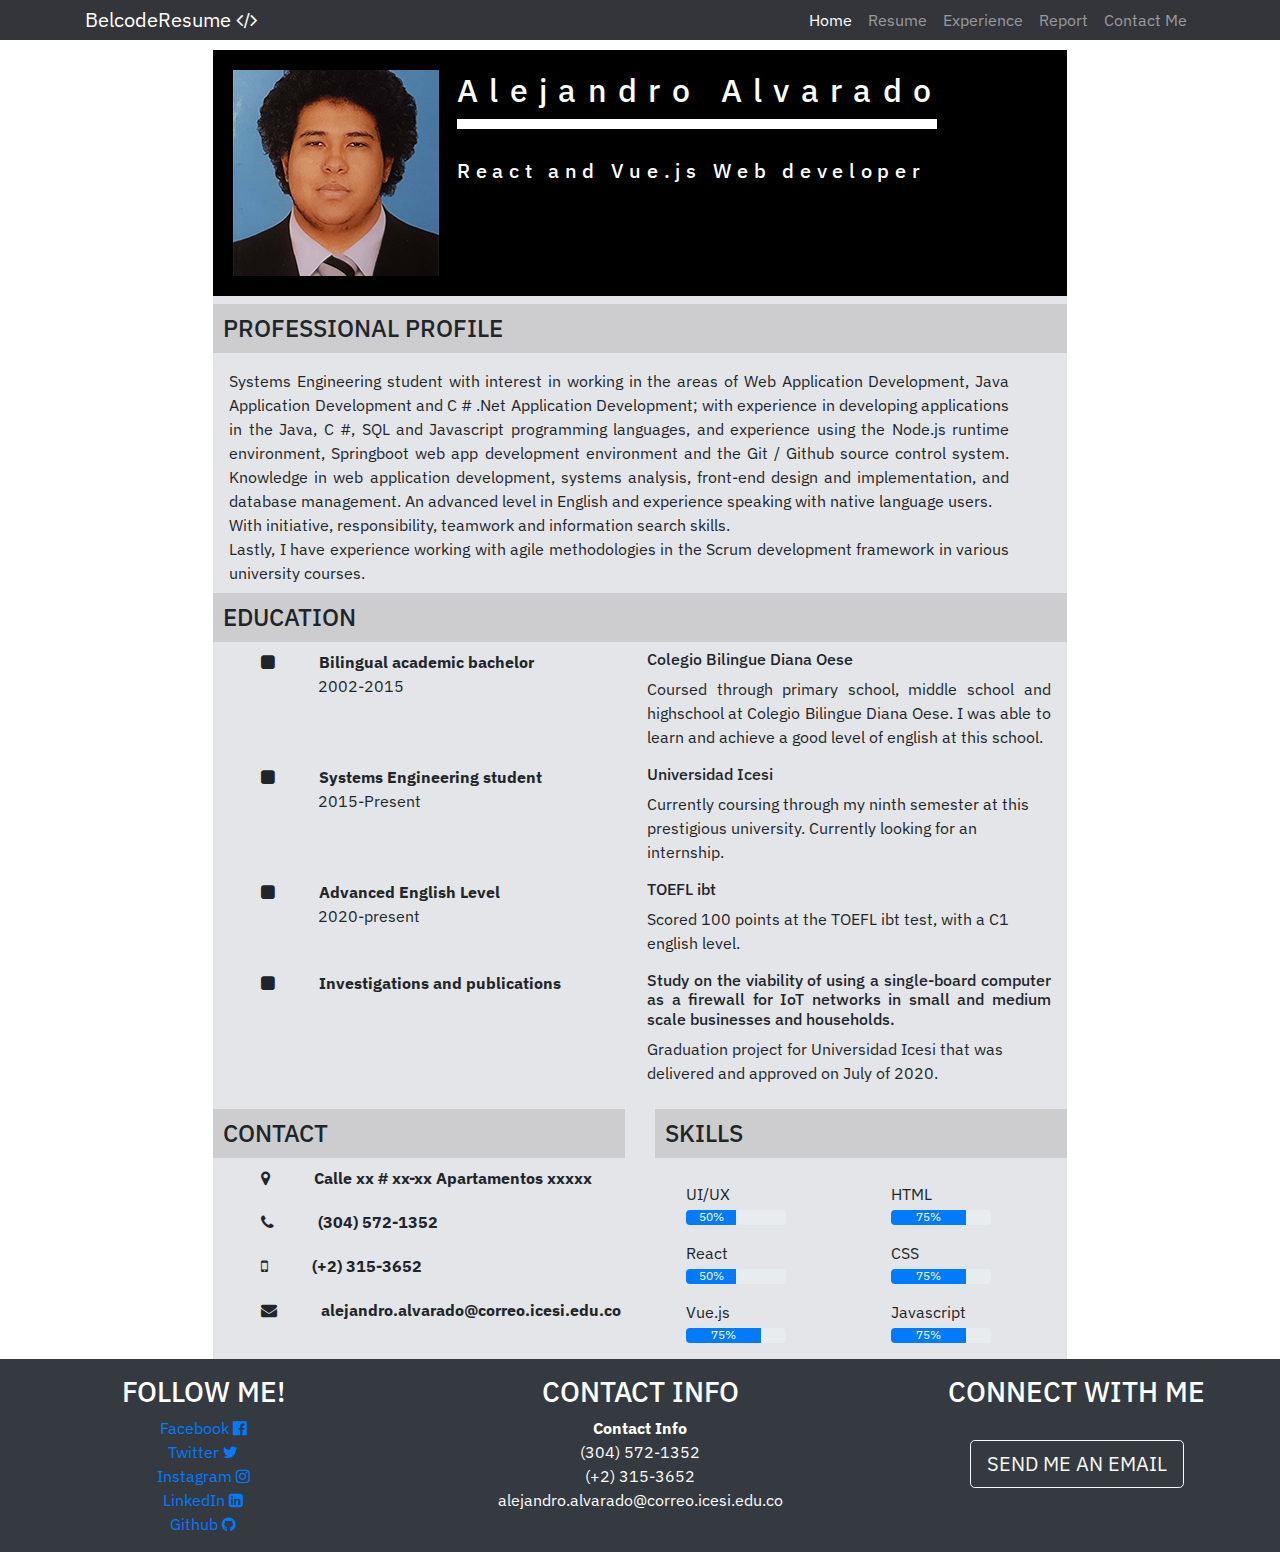
<file: resume.html>
<!DOCTYPE html>
<html lang="en">

<head>
    <meta charset="UTF-8">
    <meta name="viewport" content="width=device-width, initial-scale=1.0">
    <title>Document</title>
    <link rel="stylesheet" href="https://stackpath.bootstrapcdn.com/bootstrap/4.5.2/css/bootstrap.min.css"
        integrity="sha384-JcKb8q3iqJ61gNV9KGb8thSsNjpSL0n8PARn9HuZOnIxN0hoP+VmmDGMN5t9UJ0Z" crossorigin="anonymous">
    <link rel="stylesheet" href="https://stackpath.bootstrapcdn.com/font-awesome/4.7.0/css/font-awesome.min.css"
        integrity="sha384-wvfXpqpZZVQGK6TAh5PVlGOfQNHSoD2xbE+QkPxCAFlNEevoEH3Sl0sibVcOQVnN" crossorigin="anonymous">
    <link rel="stylesheet" href="resume.css">
</head>

<body>
    <!--Navbar-->
    <nav class="navbar navbar-expand-sm navbar-dark bg-blue py-0 fixed-top">
        <div class="container">
            <a class="navbar-brand" href="#">BelcodeResume <i class="fa fa-code" aria-hidden="true"></i>
            </a>
            <button class="navbar-toggler" type="button" data-toggle="collapse" data-target="#navbarNav"
                aria-controls="navbarNav" aria-expanded="false" aria-label="Toggle navigation">
                <span class="navbar-toggler-icon"></span>
            </button>
            <div class="collapse navbar-collapse" id="navbarNav">
                <ul class="navbar-nav ml-auto">
                    <li class="nav-item active">
                        <a class="nav-link" href="index.html">Home<span class="sr-only">(current)</span></a>
                    </li>
                    <li class="nav-item">
                        <a class="nav-link" href="resume.html">Resume</a>
                    </li>
                    <li class="nav-item">

                        <a class="nav-link" href="experience.html">Experience
                        </a>
                    </li>
                    <li class="nav-item">
                        <a class="nav-link" href="report.html">Report</a>
                    </li>
                    <li class="nav-item">
                        <a class="nav-link" href="contactus.html">Contact Me</a>
                    </li>
                </ul>
            </div>
        </div>
    </nav>

    <!-------------------header------------------>
    <div class="col-md-8 offset-md-2" style="background: #E4E5E9" id="wrapper">
        <div id="header">

            <div>
                <img src="imgs/picture.jpg" id="placeholder">
            </div>
            <div class="mt-3">
                <h2 id="name">Alejandro Alvarado</h2>
                <p id="underline"></p>
                <h5 id="title">React and Vue.js Web developer</h5>
            </div>
        </div>
        <!-------------------profesional profile------------------>
        <div class="row mt-2">
            <div class="col-md-12">
                <h4 id="profile"> PROFESSIONAL PROFILE</h4>
            </div>
        </div>
        <div class="row mt-2">
            <div class="col-md-11 ml-3">
                <div class="text-justify">
                    Systems Engineering student with interest in working in the areas of Web Application Development,
                    Java Application Development and C # .Net Application Development; with experience in developing
                    applications in the Java, C #, SQL and Javascript programming languages, and experience using the
                    Node.js runtime environment, Springboot web app development environment and the Git / Github source
                    control system. Knowledge in web application development, systems analysis, front-end design and
                    implementation, and database management. An advanced level in English and experience speaking with
                    native language users.<br>
                    With initiative, responsibility, teamwork and information search skills.<br>
                    Lastly, I have experience working with agile methodologies in the Scrum development framework in
                    various university courses.
                </div>
            </div>
        </div>
        <!-------------------education------------------>
        <div class="row mt-2">
            <div class="col-md-12">
                <h4 id="profile">EDUCATION</h4>
            </div>
        </div>
        <div class="row">
            <div class="col-md">
                <div>
                    <i class="fa fa-square ml-5" aria-hidden="true"></i>
                    <span id="left-mrgm">Bilingual academic bachelor</span>
                    <p id="year">2002-2015</p>
                </div>
            </div>
            <div class="col-md mr-3">
                <div>
                    <h6>Colegio Bilingue Diana Oese</h6>
                    <p class="text-justify">Coursed through primary school, middle school and highschool at Colegio
                        Bilingue Diana Oese. I
                        was able to learn and achieve a good level of english at this school.</p>
                </div>
            </div>
        </div>

        <div class="row">
            <div class="col-md">
                <div>
                    <i class="fa fa-square ml-5" aria-hidden="true"></i>
                    <span id="left-mrgm">Systems Engineering student</span>
                    <p id="year">2015-Present</p>
                </div>
            </div>
            <div class="col-md mr-3">
                <div>
                    <h6>Universidad Icesi</h6>
                    <p>Currently coursing through my ninth semester at this prestigious university. Currently looking
                        for an internship.</p>
                </div>
            </div>
        </div>

        <div class="row">
            <div class="col-md">
                <div>
                    <i class="fa fa-square ml-5" aria-hidden="true"></i>
                    <span id="left-mrgm">Advanced English Level</span>
                    <p id="year">2020-present</p>
                </div>
            </div>
            <div class="col-md mr-3">
                <div>
                    <h6>TOEFL ibt</h6>
                    <p>Scored 100 points at the TOEFL ibt test, with a C1 english level.</p>
                </div>
            </div>
        </div>

        <div class="row">
            <div class="col-md">
                <div>
                    <i class="fa fa-square ml-5" aria-hidden="true"></i>
                    <span id="left-mrgm">Investigations and publications</span>
                </div>
            </div>
            <div class="col-md mr-3">
                <div>
                    <h6 class="text-justify">Study on the viability of using a single-board computer as a firewall for
                        IoT networks in small and medium scale businesses and households.</h6>
                    <p>Graduation project for Universidad Icesi that was delivered and approved on July of 2020.</p>
                </div>
            </div>
        </div>
        <!-------------------Contact and skills------------------>
        <div class="row">
            <div class="col">
                <div class="row mt-2">
                    <div class="col-md-12">
                        <h4 id="profile">CONTACT</h4>
                    </div>
                </div>
                <div class="row">
                    <div class="col-md">
                        <div>
                            <i class="fa fa-map-marker ml-5 mb-4" aria-hidden="true"></i>
                            <span id="left-mrgm">Calle xx # xx-xx Apartamentos xxxxx
                            </span>
                        </div>
                        <div>
                            <i class="fa fa-phone ml-5 mb-4" aria-hidden="true"></i>

                            <span id="left-mrgm">(304) 572-1352
                            </span>
                        </div>
                        <div>
                            <i class="fa fa-mobile ml-5 mb-4" aria-hidden="true"></i>
                            <span id="left-mrgm">(+2) 315-3652
                            </span>
                        </div>
                        <div>
                            <i class="fa fa-envelope ml-5 mb-4" aria-hidden="true"></i>
                            <span id="left-mrgm">alejandro.alvarado@correo.icesi.edu.co
                            </span>
                        </div>

                    </div>
                </div>
            </div>

            <div class="col">
                <div class="row mt-2">
                    <div class="col-md-12">
                        <h4 id="profile">SKILLS</h4>
                    </div>
                </div>
                <div class="row mt-3 mb-3 ml-3">
                    <div class="col">
                        UI/UX<div class="progress mt-1" id="prog">
                            <div class="progress-bar w-50" role="progressbar" aria-valuenow="50" aria-valuemin="0"
                                aria-valuemax="100">50%</div>
                        </div>
                    </div>
                    <div class="col">
                        HTML<div class="progress mt-1" id="prog">
                            <div class="progress-bar w-75" role="progressbar" aria-valuenow="70" aria-valuemin="0"
                                aria-valuemax="100">75%</div>
                        </div>
                    </div>
                </div>
                <div class="row mb-3 ml-3">
                    <div class="col">
                        React<div class="progress mt-1" id="prog">
                            <div class="progress-bar w-50" role="progressbar" aria-valuenow="70" aria-valuemin="0"
                                aria-valuemax="100">50%</div>
                        </div>
                    </div>
                    <div class="col">
                        CSS<div class="progress   mt-1" id="prog">
                            <div class="progress-bar w-75" role="progressbar" aria-valuenow="70" aria-valuemin="0"
                                aria-valuemax="100">75%</div>
                        </div>
                    </div>
                </div>
                <div class="row mb-3 ml-3">
                    <div class="col">
                        Vue.js<div class="progress  mt-1" id="prog">
                            <div class="progress-bar w-75" role="progressbar" aria-valuenow="80" aria-valuemin="0"
                                aria-valuemax="100">75%</div>
                        </div>
                    </div>
                    <div class="col">
                        Javascript<div class="progress  mt-1" id="prog">
                            <div class="progress-bar w-75" role="progressbar" aria-valuenow="100" aria-valuemin="0"
                                aria-valuemax="100">75%</div>
                        </div>
                    </div>
                </div>
            </div>
        </div>
    </div>


    <footer>

        <div class="row text-center py-3 bg-dark text-white">
            <div class="col-md-3 ml-auto">
                <h3 class="text-center">FOLLOW ME!</h3>
                <a href="https://www.facebook.com/alejandro.alvarado.505523">Facebook <i class="fa fa-facebook-official" aria-hidden="true"></i></a><br>

                <a href="index.html">Twitter <i class="fa fa-twitter" aria-hidden="true"></i>
                </a><br>

                <a href="index.html">Instagram <i class="fa fa-instagram" aria-hidden="true"></i></a><br>

                <a href="https://www.linkedin.com/in/alejandroalvaradobar/">LinkedIn <i class="fa fa-linkedin-square"
                        aria-hidden="true"></i></a><br>

                <a href="https://github.com/AlejoAlvarado">Github <i class="fa fa-github" aria-hidden="true"></i></a>


            </div>
            <div class="col-md-4 ml-auto">
                <h3 class="text-center">CONTACT INFO</h3><strong>Contact Info</strong>
                <p>(304) 572-1352<br>
                    (+2) 315-3652<br>
                    alejandro.alvarado@correo.icesi.edu.co</p>
            </div>
            <div class="col-md-4 pb-5">
                <h3 class="text-center">CONNECT WITH ME</h3><br>
                <a class="btn btn-outline-light btn-lg" href="contactus.html">SEND ME AN EMAIL</a>
            </div>

        </div>
        <!--- End of Container -->
    </footer>

    <!--Script source files-->
    <script src="https://code.jquery.com/jquery-3.5.1.slim.min.js"
        integrity="sha384-DfXdz2htPH0lsSSs5nCTpuj/zy4C+OGpamoFVy38MVBnE+IbbVYUew+OrCXaRkfj"
        crossorigin="anonymous"></script>
    <script src="https://cdn.jsdelivr.net/npm/popper.js@1.16.1/dist/umd/popper.min.js"
        integrity="sha384-9/reFTGAW83EW2RDu2S0VKaIzap3H66lZH81PoYlFhbGU+6BZp6G7niu735Sk7lN"
        crossorigin="anonymous"></script>
    <script src="https://stackpath.bootstrapcdn.com/bootstrap/4.5.2/js/bootstrap.min.js"
        integrity="sha384-B4gt1jrGC7Jh4AgTPSdUtOBvfO8shuf57BaghqFfPlYxofvL8/KUEfYiJOMMV+rV"
        crossorigin="anonymous"></script>
</body>

</html>
</file>
<file: style.css>
@import url('https://fonts.googleapis.com/css?family=IBM+Plex+Sans:300,400,500,700');

body {
  overflow-x: hidden;
  font-family: 'IBM Plex Sans', sans-serif;
  color: #505962;
}
#row1{
  background-color: rgb(199, 199, 199);
}
#rowcontact{
  margin-top: 10%;
}
#contact{
  width: 100%;
  height: 100%;

}
#hrcont{
  background-color: rgb(155, 155, 155);
  width: 30%;
  height: 3px;
}
#skills{
  width:100%;
  height: 100%
}
/* #contactext{
  width: 80%;
  margin-left:70px
}
#context{
  margin-left:70px
} */
.bg-blue{
    background-color: rgb(51, 53, 58);
}
#repcontainer{
  margin-top: 80px;
}
#left-mrgm{
  margin-left: 30px;
  font-weight: bold;
}
#dificultades{
  margin-left: 47px;
}
.bg-lightblue{
    background-color: rgb(43, 62, 134);
}
.carousel-inner img {
    width: 100%;
    height: 100%;
  }
</file>
<file: resume.css>
@import url('https://fonts.googleapis.com/css?family=IBM+Plex+Sans:300,400,500,700');

body {
  overflow-x: hidden;
  font-family: 'IBM Plex Sans', sans-serif;
}
#header{
display: grid;
grid-template-columns: 2fr 5fr;
background: black;
color: white;
}
#placeholder{
  height: 150 px;
  width: 150 px;
  margin-top: 20px;
  margin-bottom: 20px;
  margin-left: 20px;
  margin-right: 10px;
}
#name{
  letter-spacing: 3.0mm;
  margin-top:5px
}
#title{
  letter-spacing: 1.5mm;
  margin-top: 30px;
}
#underline{
  width: 480px;
  height: 10px;
  background: white;
  margin-top: 10px
}
#profile{
  background: #CDCDCF;
  padding: 10px
}
#wrapper{
  padding: 0px;
  margin-top: 50px;
}
#left-mrgm{
  margin-left: 40px;
  font-weight: bold;
}
#year{
  margin-left: 105px;
}
#prog{
  height: 15px;
  width: 100px;
}
#hrexp{
    width: 20%;
}
#exp{
  margin-top: 5%;
}
.bg-lightblue{
    background-color: rgb(43, 62, 134);
}
.bg-blue{
  background-color: rgb(51, 53, 58);
}
</file>
